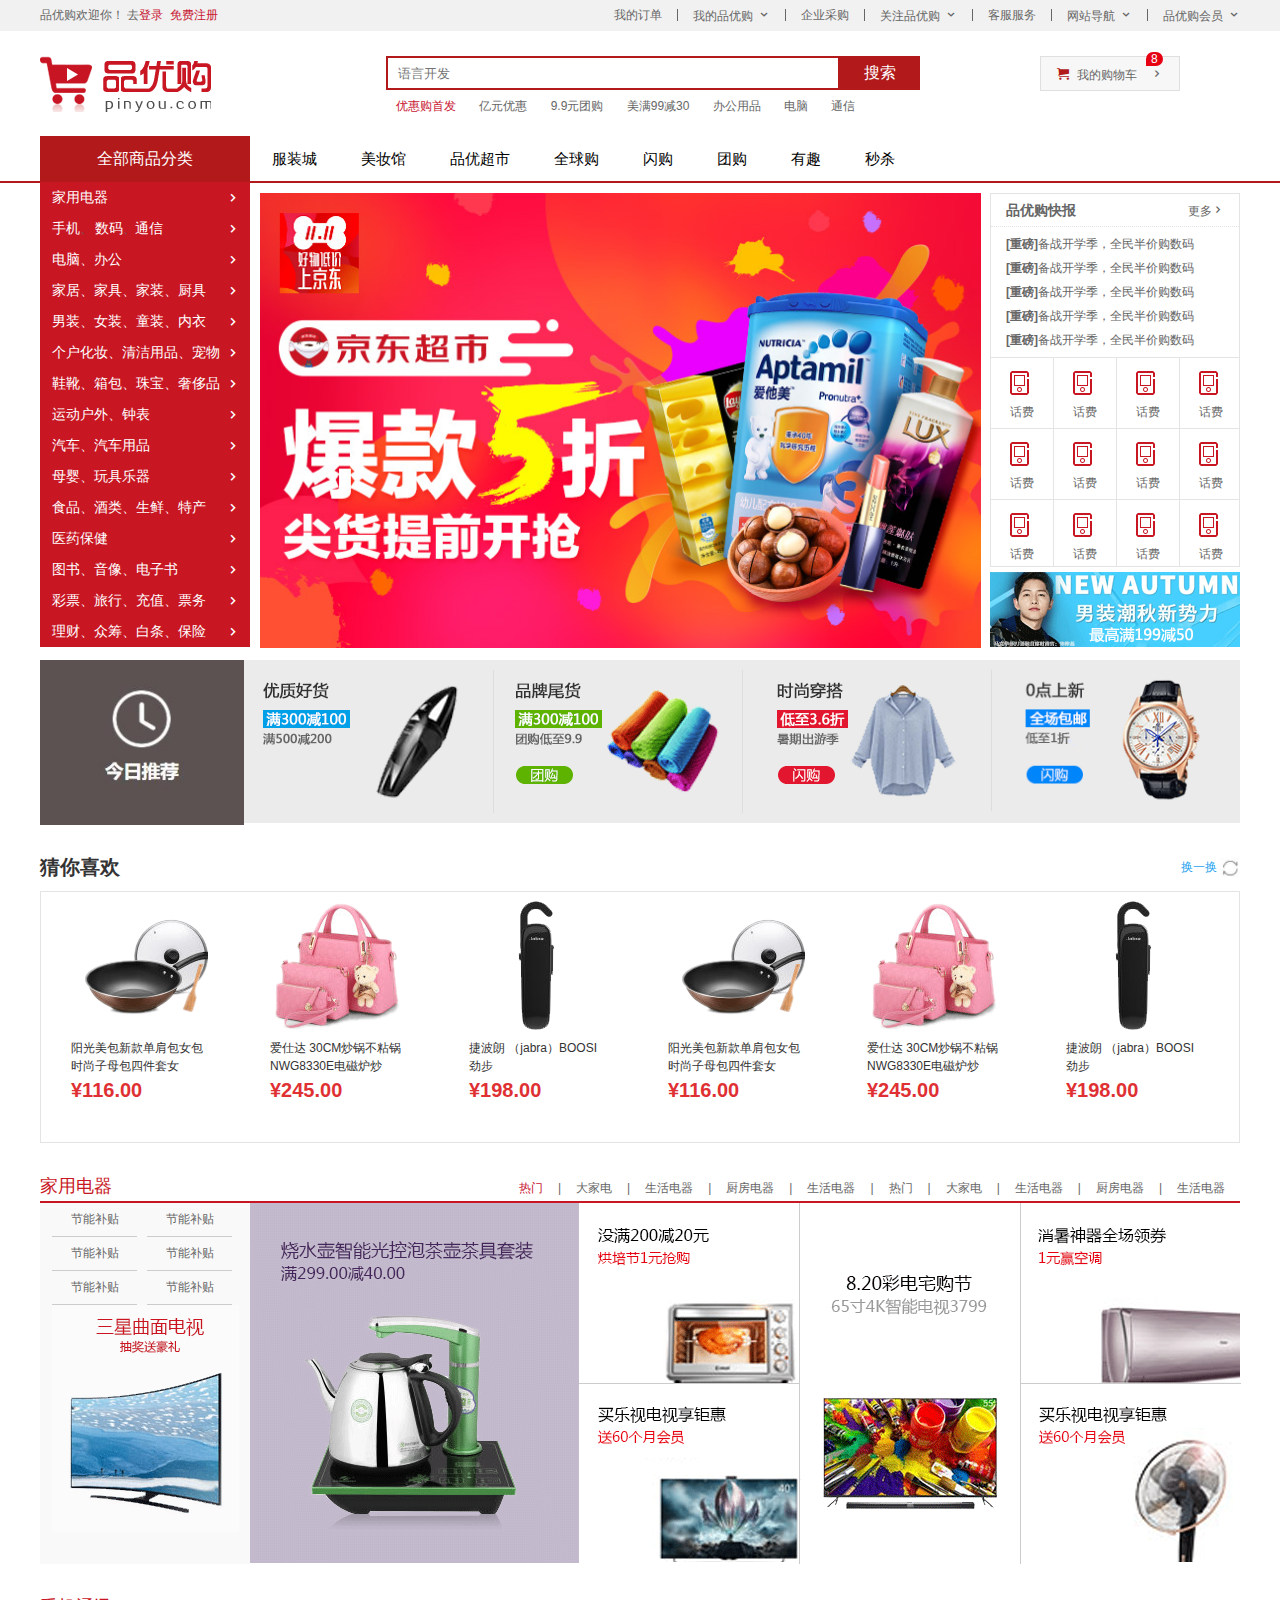
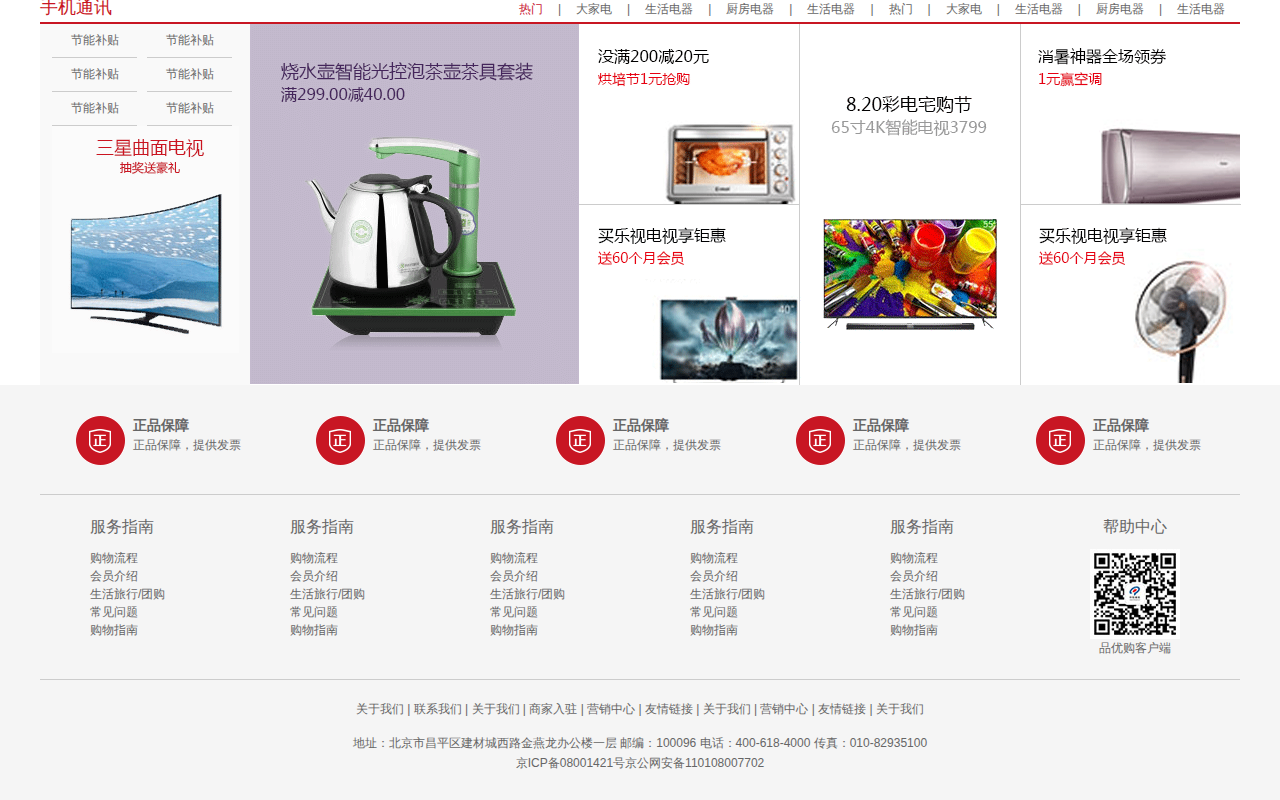
<file: 品优购/shoping/index.html>
<!DOCTYPE html>
<html lang="en">
<head>
    <meta charset="UTF-8">
    <meta http-equiv="X-UA-Compatible" content="IE=edge">
    <meta name="viewport" content="width=device-width, initial-scale=1.0">
    <title>品优购商城-正品低价、品质保障、配送及时、轻松购物！</title>
    <meta name="Keywords" content="网上购物,网上商城,家电,手机,电脑,服装,居家,母婴,美妆,个护,食品,生鲜,京东"/>
    <!-- 网站说明 -->
    <meta name="description"
          content="京东JD.COM-专业的综合网上购物商城，为您提供正品低价的购物选择、优质便捷的服务体验。
          商品来自全球数十万品牌商家，囊括家电、手机、电脑、服装、居家、母婴、美妆、个护、食品、生鲜等
          丰富品类，满足各种购物需求。"/>
    <!-- 引入初始化样式文件 -->
    <link rel="stylesheet" href="css/base.css">
    <!-- 引入公共样式文件 -->
    <link rel="stylesheet" href="css/common.css">
    <!-- 引入index.css -->
    <link rel="stylesheet" href="css/index.css">
</head>
<body>
    <!-- 快捷导航模块开始 -->
    <section class="shortcut">
       <div class="w">
        <div class="fl">
            <ul>
                <li>品优购欢迎你！&nbsp;</li>
                <li>
                    去<a href="http://my.tpshop.ltd/home/login/login.html" class="style_red">登录</a> &nbsp;<a href="register.html" class="style_red">免费注册</a>
                </li>
            </ul>
        </div>
        <div class="fr">
            <ul>
                <li>我的订单</li>
                <li></li>
                <li class="arrow-icon">我的品优购</li>
                <li></li>
                <li>企业采购</li>
                <li></li>
                <li class="arrow-icon">关注品优购</li>
                <li></li>
                <li>客服服务</li>
                <li></li>
                <li class="arrow-icon">网站导航</li>
                <li></li>
                <li class="arrow-icon">品优购会员</li>
            </ul>
        </div>
       </div>
    </section>
     <!-- 快捷导航模块结束 -->

     <!-- 头部模块开始 -->
    <header class="header w">
         <div class="logo">
            <h1>
                <a href="index.html">品优购商城</a>
            </h1>
         </div>
         <div class="search">
             <input type="search" name="" id="" placeholder="语言开发">
             <button>搜索</button>
        </div>
        <div class="hotwords">
            <a href="#" class="style_red">优惠购首发</a>
            <a href="#">亿元优惠</a>
            <a href="#">9.9元团购</a>
            <a href="#">美满99减30</a>
            <a href="#">办公用品</a>
            <a href="#">电脑</a>
            <a href="#">通信</a>
        </div>
        <div class="shopcar">
            我的购物车
            <i class="count">8</i>
        </div>
        
    </header> 
    <!-- 头部模块结束 -->

    <!-- 导航模块开始 -->
     <nav class="nav">
        <div class="w">
            <div class="dropdown">
                <div class="dt">全部商品分类</div>
                 <div class="dd">
                    
                    <ul>
                        <li><a href="#">家用电器</a> </li>
                        <li><a href="list.html">手机</a>、 <a href="#">数码</a>、<a href="#">通信</a> </li>
                        <li><a href="#">电脑、办公</a> </li>
                        <li><a href="#">家居、家具、家装、厨具</a> </li>
                        <li><a href="#">男装、女装、童装、内衣</a> </li>
                        <li><a href="#">个户化妆、清洁用品、宠物</a> </li>
                        <li><a href="#">鞋靴、箱包、珠宝、奢侈品</a> </li>
                        <li><a href="#">运动户外、钟表</a> </li>
                        <li><a href="#">汽车、汽车用品</a> </li>
                        <li><a href="#">母婴、玩具乐器</a> </li>
                        <li><a href="#">食品、酒类、生鲜、特产</a> </li>
                        <li><a href="#">医药保健</a> </li>
                        <li><a href="#">图书、音像、电子书</a> </li>    
                        <li><a href="#">彩票、旅行、充值、票务</a> </li>
                        <li><a href="#">理财、众筹、白条、保险</a> </li>

                    </ul>
                      
                 </div>
            </div>
           <div class="navitems">
              
                 <ul>
                   <li>服装城</li>
                   <li>美妆馆</li>
                   <li>品优超市</li>
                   <li>全球购</li>
                   <li>闪购</li>
                   <li>团购</li>
                   <li>有趣</li>
                   <li>秒杀</li>
                  </ul>
           </div>
        </div>
     </nav>
    <!-- 导航模块结束 -->

    <!-- 首页main模块开始 -->
    <div class="w">
        <div class="main">
        <div class="focus">
            <ul>
                <li>
                    <img src="upload/banner.jpg" alt="">
                </li>
            </ul>
        </div>
        <div class="newsflash">
            <div class="news">
                <div class="news-hd">
                    <h5>品优购快报</h5>
                    <a href="#" class="more">更多</a>
                </div>
                <div class="news-bd">
                    <ul>
                        <li><a href="#"><strong>[重磅]</strong>备战开学季，全民半价购数码</a></li>
                        <li><a href="#"><strong>[重磅]</strong>备战开学季，全民半价购数码</a></li>
                        <li><a href="#"><strong>[重磅]</strong>备战开学季，全民半价购数码</a></li>
                        <li><a href="#"><strong>[重磅]</strong>备战开学季，全民半价购数码</a></li>
                        <li><a href="#"><strong>[重磅]</strong>备战开学季，全民半价购数码</a></li>
                    </ul>
                </div>
            </div>
            <div class="lifeservice">
                <ul>
                    <li>
                        <i></i>
                        <p>话费</p>
                    </li>
                    <li>
                        <i></i>
                        <p>话费</p>
                    </li>
                    <li>
                        <i></i>
                        <p>话费</p>
                    </li>
                    <li>
                        <i></i>
                        <p>话费</p>
                    </li>
                    <li>
                        <i></i>
                        <p>话费</p>
                    </li>
                    <li>
                        <i></i>
                        <p>话费</p>
                    </li>
                    <li>
                        <i></i>
                        <p>话费</p>
                    </li>
                    <li>
                        <i></i>
                        <p>话费</p>
                    </li>
                    <li>
                        <i></i>
                        <p>话费</p>
                    </li>
                    <li>
                        <i></i>
                        <p>话费</p>
                    </li>
                    <li>
                        <i></i>
                        <p>话费</p>
                    </li>
                    <li>
                        <i></i>
                        <p>话费</p>
                    </li>
                   
                </ul>
            </div>
            <div class="bargain">
                <img src="upload/ad1.png" alt="">
            </div>
        </div>
        </div>
    </div>
    <!-- 首页main模块结束 -->
    
     <!-- 推荐模块开始 -->
     <div class="w recom">
        <div class="recom_hd">
            <img src="image/time.jpg" alt="">
        </div>
        <div class="recom_bd">
            <ul>
                <li><img src="upload/today01.png" alt=""></li>
                <li><img src="upload/today02.png" alt=""></li>
                <li><img src="upload/today03.png" alt=""></li>
                <li class="last"><img src="upload/today04.png" alt=""></li>
            </ul>


        </div>
     </div>
     <!-- 推荐模块结束 -->

     <!-- 猜你喜欢开始 -->
     <div class="w like">   
        <div class="like_hd">
            <h3>猜你喜欢</h3>
            <a href="#">换一换 <img src="image/fresh.jpg" alt=""></a>
        </div>
        <div class="like_bd">
            <ul>
                <li>
                    <img src="upload/like_02.png" alt="">
                    <div class="text">
                    <p>阳光美包新款单肩包女包时尚子母包四件套女</p>
                    <h3>¥116.00</h3>
                    </div>
                </li>
                <li>
                    <img src="upload/like_01.png" alt="">
                    <div class="text">
                    <p>爱仕达 30CM炒锅不粘锅NWG8330E电磁炉炒</p>
                    <h3>¥245.00</h3>
                    </div>
                </li>
                <li>
                    <img src="upload/like_03.png" alt="">
                    <div class="text">
                    <p>捷波朗

                        （jabra）BOOSI劲步</p>
                    <h3>¥198.00</h3>
                    </div>
                </li>
                <li>
                    <img src="upload/like_02.png" alt="">
                    <div class="text">
                    <p>阳光美包新款单肩包女包时尚子母包四件套女</p>
                    <h3>¥116.00</h3>
                    </div>
                </li>
                <li>
                    <img src="upload/like_01.png" alt="">
                    <div class="text">
                    <p>爱仕达 30CM炒锅不粘锅NWG8330E电磁炉炒</p>
                    <h3>¥245.00</h3>
                    </div>
                </li>
                <li>
                    <img src="upload/like_03.png" alt="">
                    <div class="text">
                    <p>捷波朗

                        （jabra）BOOSI劲步</p>
                    <h3>¥198.00</h3>
                    </div>
                </li>
                
                
            </ul>
        </div>
     </div>
    <!-- 猜你喜欢结束 -->

         <!-- 楼层区域开始 -->
         <div class="floor">
            <!-- 一楼家用电器 -->
            <div class="w jiadian">
              <div class="box_hd">
                  <h3>家用电器</h3>
                  <div class="tab_list">
                    <ul>
                        <li><a href="#" class="style_red">热门</a>|</li>
                        <li><a href="#">大家电</a>|</li>
                        <li><a href="#">生活电器</a>|</li>
                        <li><a href="#">厨房电器</a>|</li>
                        <li><a href="#">生活电器</a>|</li>
                        <li><a href="#">热门</a>|</li>
                        <li><a href="#">大家电</a>|</li>
                        <li><a href="#">生活电器</a>|</li>
                        <li><a href="#">厨房电器</a>|</li>
                        <li><a href="#">生活电器</a></li>
                    </ul>
                  </div>
              </div>
              <div class="box_bd">
                  <div class="tab_list_item">
                    <div class="col_210">
                        <ul>
                            <li><a href="#"></a>节能补贴</li>
                            <li><a href="#"></a>节能补贴</li>
                            <li><a href="#"></a>节能补贴</li>
                            <li><a href="#"></a>节能补贴</li>
                            <li><a href="#"></a>节能补贴</li>
                            <li><a href="#"></a>节能补贴</li>
                        </ul>
                        <a href="#">
                            <img src="upload/floor-1-1.png" alt="">
                        </a>
                    </div>
                    <div class="col_329">
                        <a href="#"><img src="upload/floor-1-b02.png" alt=""></a>
                    </div>
                    <div class="col_221">
                        <div class="col_329">
                            <a href="#" class="bb"><img src="upload/floor-1-2.png" alt=""></a>
                            <a href="#"><img src="upload/floor-1-3.png" alt=""></a>
                        </div>
                    </div>
                    <div class="col_221"><div class="col_329">
                        <a href="#"><img src="upload/floor-1-4.png" alt=""></a>
                    </div></div>
                    <div class="col_219">
                        <div class="col_329">
                            <a href="#"><img  class="bb" src="upload/floor-1-5.png" alt=""></a>
                            <a href="#"><img src="upload/floor-1-6.png" alt=""></a>
                        </div>
                    </div>
                  </div>
              </div>
            </div>
            <!-- 二楼手机通讯 -->
            <div class="w jiadian">
                <div class="box_hd">
                    <h3>手机通讯</h3>
                    <div class="tab_list">
                      <ul>
                          <li><a href="#" class="style_red">热门</a>|</li>
                          <li><a href="#">大家电</a>|</li>
                          <li><a href="#">生活电器</a>|</li>
                          <li><a href="#">厨房电器</a>|</li>
                          <li><a href="#">生活电器</a>|</li>
                          <li><a href="#">热门</a>|</li>
                          <li><a href="#">大家电</a>|</li>
                          <li><a href="#">生活电器</a>|</li>
                          <li><a href="#">厨房电器</a>|</li>
                          <li><a href="#">生活电器</a></li>
                      </ul>
                    </div>
                </div>
                <div class="box_bd">
                    <div class="tab_list_item">
                      <div class="col_210">
                          <ul>
                              <li><a href="#"></a>节能补贴</li>
                              <li><a href="#"></a>节能补贴</li>
                              <li><a href="#"></a>节能补贴</li>
                              <li><a href="#"></a>节能补贴</li>
                              <li><a href="#"></a>节能补贴</li>
                              <li><a href="#"></a>节能补贴</li>
                          </ul>
                          <a href="#">
                              <img src="upload/floor-1-1.png" alt="">
                          </a>
                      </div>
                      <div class="col_329">
                          <a href="#"><img src="upload/floor-1-b02.png" alt=""></a>
                      </div>
                      <div class="col_221">
                          <div class="col_329">
                              <a href="#" class="bb"><img src="upload/floor-1-2.png" alt=""></a>
                              <a href="#"><img src="upload/floor-1-3.png" alt=""></a>
                          </div>
                      </div>
                      <div class="col_221"><div class="col_329">
                          <a href="#"><img src="upload/floor-1-4.png" alt=""></a>
                      </div></div>
                      <div class="col_219">
                          <div class="col_329">
                              <a href="#"><img  class="bb" src="upload/floor-1-5.png" alt=""></a>
                              <a href="#"><img src="upload/floor-1-6.png" alt=""></a>
                          </div>
                      </div>
                    </div>
                </div>
              </div>
       </div>
       <!-- 楼层区域结束 -->
    

    <!-- 底部模块开始 -->
    <footer class="footer">
            <div class="w">
                <div class="mod_service">
                    <ul>
                        <li>
                            <h5></h5>
                            <div class="service_txt">
                                <h4>正品保障</h4>
                                <p>正品保障，提供发票</p>
                            </div>
                        </li>
                        <li>
                            <h5></h5>
                            <div class="service_txt">
                                <h4>正品保障</h4>
                                <p>正品保障，提供发票</p>
                            </div>
                        </li>
                        <li>
                            <h5></h5>
                            <div class="service_txt">
                                <h4>正品保障</h4>
                                <p>正品保障，提供发票</p>
                            </div>
                        </li>
                        <li>
                            <h5></h5>
                            <div class="service_txt">
                                <h4>正品保障</h4>
                                <p>正品保障，提供发票</p>
                            </div>
                        </li>
                        <li>
                            <h5></h5>
                            <div class="service_txt">
                                <h4>正品保障</h4>
                                <p>正品保障，提供发票</p>
                            </div>
                        </li>
                    </ul>
                </div>
                <div class="mod_help">
                     <dl>
                        <dt>服务指南</dt>
                         <dd><a href="#">购物流程</a></dd>
                         <dd><a href="#">会员介绍</a></dd>
                         <dd><a href="#">生活旅行/团购</a></dd>
                         <dd><a href="#">常见问题</a></dd>
                         <dd><a href="#">购物指南</a></dd>
                     </dl>
                     <dl>
                        <dt>服务指南</dt>
                         <dd><a href="#">购物流程</a></dd>
                         <dd><a href="#">会员介绍</a></dd>
                         <dd><a href="#">生活旅行/团购</a></dd>
                         <dd><a href="#">常见问题</a></dd>
                         <dd><a href="#">购物指南</a></dd>
                     </dl>
                     <dl>
                        <dt>服务指南</dt>
                         <dd><a href="#">购物流程</a></dd>
                         <dd><a href="#">会员介绍</a></dd>
                         <dd><a href="#">生活旅行/团购</a></dd>
                         <dd><a href="#">常见问题</a></dd>
                         <dd><a href="#">购物指南</a></dd>
                     </dl>
                     <dl>
                        <dt>服务指南</dt>
                         <dd><a href="#">购物流程</a></dd>
                         <dd><a href="#">会员介绍</a></dd>
                         <dd><a href="#">生活旅行/团购</a></dd>
                         <dd><a href="#">常见问题</a></dd>
                         <dd><a href="#">购物指南</a></dd>
                     </dl>
                     <dl>
                        <dt>服务指南</dt>
                         <dd><a href="#">购物流程</a></dd>
                         <dd><a href="#">会员介绍</a></dd>
                         <dd><a href="#">生活旅行/团购</a></dd>
                         <dd><a href="#">常见问题</a></dd>
                         <dd><a href="#">购物指南</a></dd>
                     </dl>
                     <dl>
                        <dt>帮助中心</dt>
                        <dd>
                            <img src="image/wx_cz.jpg" alt="">
                            品优购客户端
                        </dd>
                     </dl>
                </div>
                <div class="mod_copyright">
                    <div class="links">
                        关于我们 | 联系我们 | 关于我们 | 商家入驻 | 营销中心 | 友情链接 | 关于我们 | 营销中心 | 友情链接 | 关于我们
                    </div>
                    <div class="copyright">
                        地址：北京市昌平区建材城西路金燕龙办公楼一层 邮编：100096 电话：400-618-4000 传真：010-82935100
                        <br> 
                        京ICP备08001421号京公网安备110108007702
                    </div>
                </div>
            </div>
    </footer>
    <!-- 底部模块结束 -->
</body>
</html>
</file>
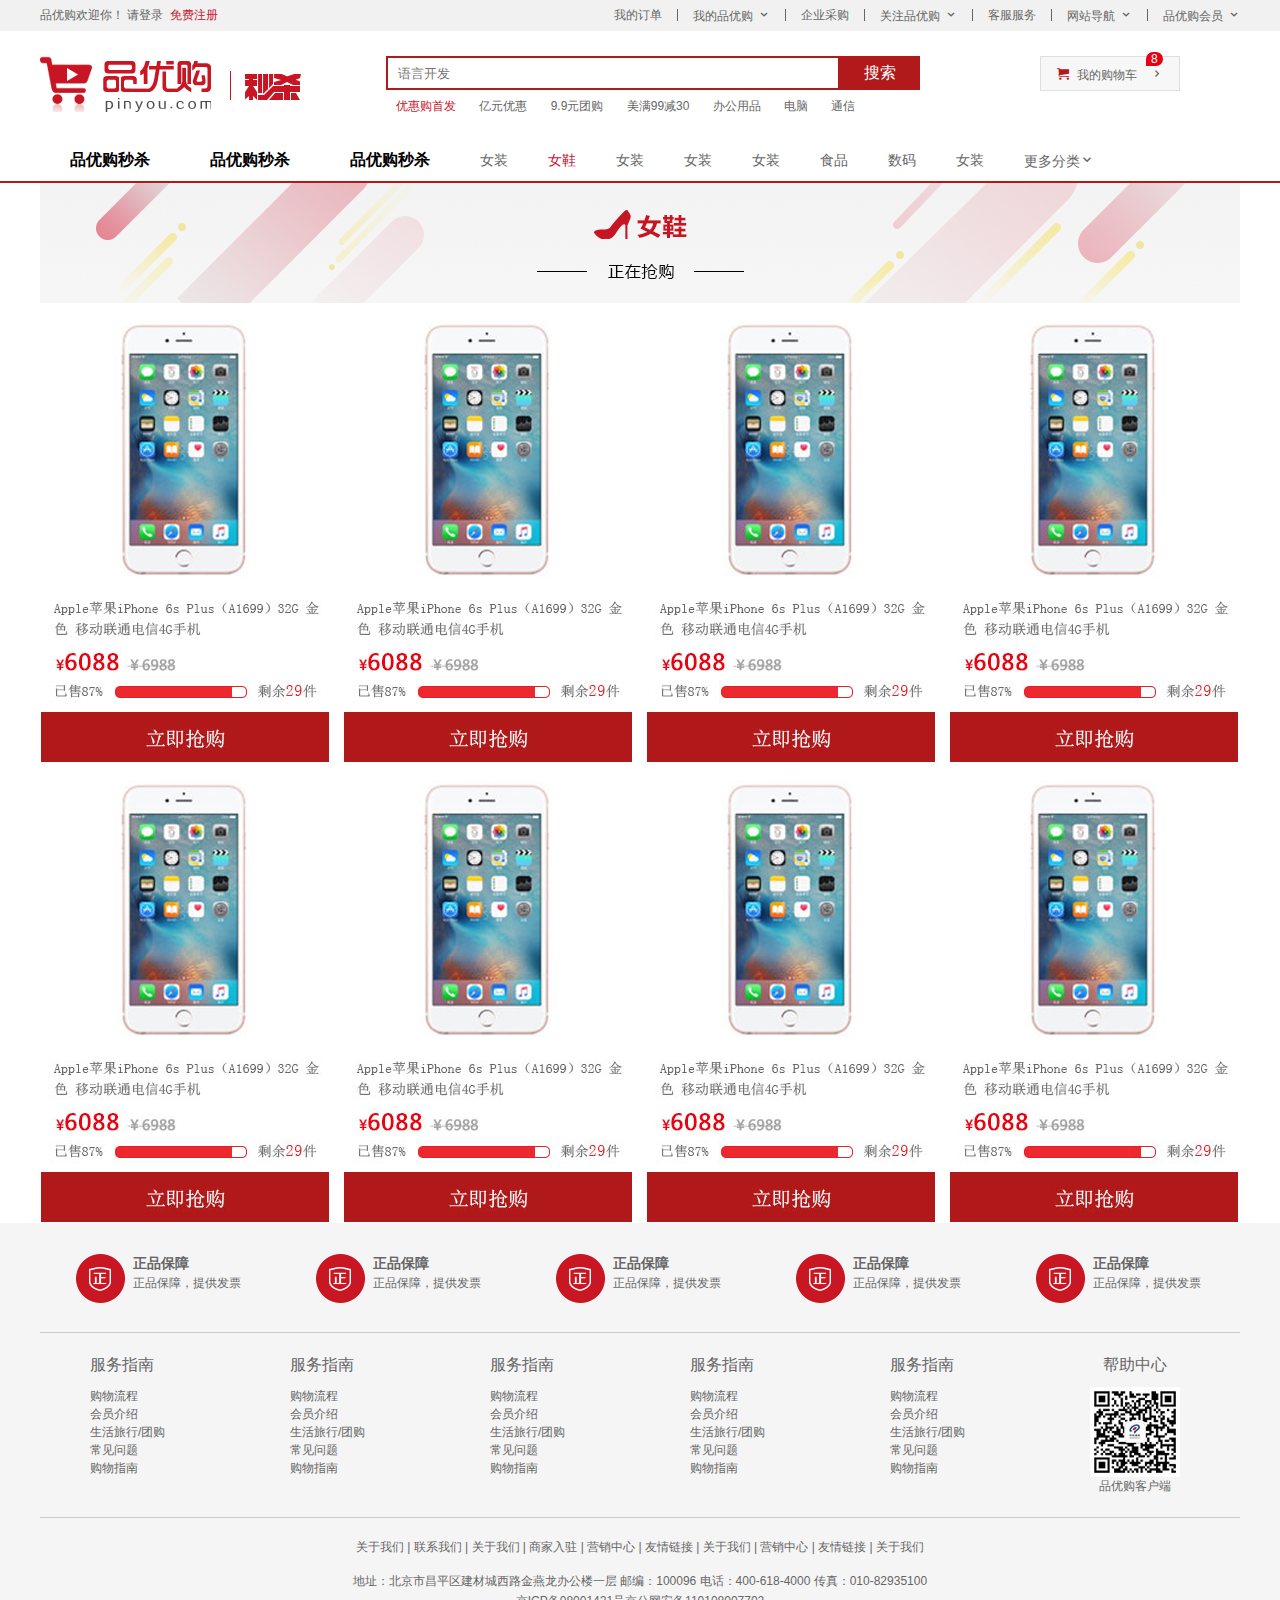
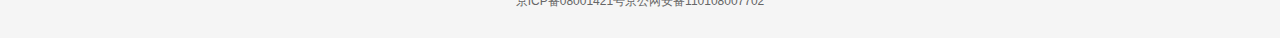
<file: 品优购/shoping/list.html>
<!DOCTYPE html>
<html lang="en">
<head>
    <meta charset="UTF-8">
    <meta http-equiv="X-UA-Compatible" content="IE=edge">
    <meta name="viewport" content="width=device-width, initial-scale=1.0">
    <title>列表页-正品低价、品质保障、配送及时、轻松购物！</title>
    <meta name="Keywords" content="网上购物,网上商城,家电,手机,电脑,服装,居家,母婴,美妆,个护,食品,生鲜,京东"/>
    <!-- 网站说明 -->
    <meta name="description"
          content="京东JD.COM-专业的综合网上购物商城，为您提供正品低价的购物选择、优质便捷的服务体验。
          商品来自全球数十万品牌商家，囊括家电、手机、电脑、服装、居家、母婴、美妆、个护、食品、生鲜等
          丰富品类，满足各种购物需求。"/>
              <!-- 引入初始化样式文件 -->
    <link rel="stylesheet" href="css/base.css">
    <!-- 引入公共样式文件 -->
    <link rel="stylesheet" href="css/common.css">
    <link rel="stylesheet" href="css/list.css">
</head>
<body>
    <section class="shortcut">
        <div class="w">
         <div class="fl">
             <ul>
                 <li>品优购欢迎你！&nbsp;</li>
                 <li>
                     <a href="#">请登录</a> &nbsp;<a href="#" class="style_red">免费注册</a>
                 </li>
             </ul>
         </div>
         <div class="fr">
             <ul>
                 <li>我的订单</li>
                 <li></li>
                 <li class="arrow-icon">我的品优购</li>
                 <li></li>
                 <li>企业采购</li>
                 <li></li>
                 <li class="arrow-icon">关注品优购</li>
                 <li></li>
                 <li>客服服务</li>
                 <li></li>
                 <li class="arrow-icon">网站导航</li>
                 <li></li>
                 <li class="arrow-icon">品优购会员</li>
             </ul>
         </div>
        </div>
     </section>
      <!-- 快捷导航模块结束 -->
 
      <!-- 头部模块开始 -->
     <header class="header w">
          <div class="logo">
             <h1>
                 <a href="index.html">品优购商城</a>
             </h1>
          </div>
          <!-- 列表页的秒杀模块 -->
          <div class="sk"><img src="image/sk.png" alt=""></div>
          <div class="search">
              <input type="search" name="" id="" placeholder="语言开发">
              <button>搜索</button>
         </div>
         <div class="hotwords">
             <a href="#" class="style_red">优惠购首发</a>
             <a href="#">亿元优惠</a>
             <a href="#">9.9元团购</a>
             <a href="#">美满99减30</a>
             <a href="#">办公用品</a>
             <a href="#">电脑</a>
             <a href="#">通信</a>
         </div>
         <div class="shopcar">
             我的购物车
             <i class="count">8</i>
         </div>
         
     </header> 
     <!-- 头部模块结束 -->
 
     <!-- 导航模块开始 -->
      <nav class="nav">
         <div class="w">
             <div class="sk_list">
                    <ul>
                        <li><a href="#">品优购秒杀</a></li>
                        <li><a href="#">品优购秒杀</a></li>
                        <li><a href="#">品优购秒杀</a></li>
                    </ul>
             </div>
             <div class="sk_con">
                        <ul>
                            <li><a href="#">女装</a></li>
                            <li><a href="#" class="style_red">女鞋</a></li>
                            <li><a href="#">女装</a></li>
                            <li><a href="#">女装</a></li>
                            <li><a href="#">女装</a></li>
                            <li><a href="#">食品</a></li>
                            <li><a href="#">数码</a></li>
                            <li><a href="#">女装</a></li>
                            <li><a href="#">更多分类</a></li>
                        </ul>
             </div>
         </div>
      </nav>
      <!-- 导航模块结束 -->

      <!-- 列表页主体模块开始 -->
       <div class="w sk_container">
           <div class="sk_hd">
                <img src="upload/bg_03.png" alt="">
           </div>
           <div class="sk_bd">
              <ul class="clearfix">
                <li>
                    <img src="upload/list.jpg" alt="">
                </li>
                <li>
                    <img src="upload/list.jpg" alt="">
                </li>
                <li>
                    <img src="upload/list.jpg" alt="">
                </li>
                <li>
                    <img src="upload/list.jpg" alt="">
                </li>
                <li>
                    <img src="upload/list.jpg" alt="">
                </li>
                <li>
                    <img src="upload/list.jpg" alt="">
                </li>
                <li>
                    <img src="upload/list.jpg" alt="">
                </li>
                <li>
                    <img src="upload/list.jpg" alt="">
                </li>
              </ul>
           </div>
       </div>
      <!-- 列表页主体模块结束 -->

     <!-- 底部模块开始 -->
    <footer class="footer">
        <div class="w">
            <div class="mod_service">
                <ul>
                    <li>
                        <h5></h5>
                        <div class="service_txt">
                            <h4>正品保障</h4>
                            <p>正品保障，提供发票</p>
                        </div>
                    </li>
                    <li>
                        <h5></h5>
                        <div class="service_txt">
                            <h4>正品保障</h4>
                            <p>正品保障，提供发票</p>
                        </div>
                    </li>
                    <li>
                        <h5></h5>
                        <div class="service_txt">
                            <h4>正品保障</h4>
                            <p>正品保障，提供发票</p>
                        </div>
                    </li>
                    <li>
                        <h5></h5>
                        <div class="service_txt">
                            <h4>正品保障</h4>
                            <p>正品保障，提供发票</p>
                        </div>
                    </li>
                    <li>
                        <h5></h5>
                        <div class="service_txt">
                            <h4>正品保障</h4>
                            <p>正品保障，提供发票</p>
                        </div>
                    </li>
                </ul>
            </div>
            <div class="mod_help">
                 <dl>
                    <dt>服务指南</dt>
                     <dd><a href="#">购物流程</a></dd>
                     <dd><a href="#">会员介绍</a></dd>
                     <dd><a href="#">生活旅行/团购</a></dd>
                     <dd><a href="#">常见问题</a></dd>
                     <dd><a href="#">购物指南</a></dd>
                 </dl>
                 <dl>
                    <dt>服务指南</dt>
                     <dd><a href="#">购物流程</a></dd>
                     <dd><a href="#">会员介绍</a></dd>
                     <dd><a href="#">生活旅行/团购</a></dd>
                     <dd><a href="#">常见问题</a></dd>
                     <dd><a href="#">购物指南</a></dd>
                 </dl>
                 <dl>
                    <dt>服务指南</dt>
                     <dd><a href="#">购物流程</a></dd>
                     <dd><a href="#">会员介绍</a></dd>
                     <dd><a href="#">生活旅行/团购</a></dd>
                     <dd><a href="#">常见问题</a></dd>
                     <dd><a href="#">购物指南</a></dd>
                 </dl>
                 <dl>
                    <dt>服务指南</dt>
                     <dd><a href="#">购物流程</a></dd>
                     <dd><a href="#">会员介绍</a></dd>
                     <dd><a href="#">生活旅行/团购</a></dd>
                     <dd><a href="#">常见问题</a></dd>
                     <dd><a href="#">购物指南</a></dd>
                 </dl>
                 <dl>
                    <dt>服务指南</dt>
                     <dd><a href="#">购物流程</a></dd>
                     <dd><a href="#">会员介绍</a></dd>
                     <dd><a href="#">生活旅行/团购</a></dd>
                     <dd><a href="#">常见问题</a></dd>
                     <dd><a href="#">购物指南</a></dd>
                 </dl>
                 <dl>
                    <dt>帮助中心</dt>
                    <dd>
                        <img src="image/wx_cz.jpg" alt="">
                        品优购客户端
                    </dd>
                 </dl>
            </div>
            <div class="mod_copyright">
                <div class="links">
                    关于我们 | 联系我们 | 关于我们 | 商家入驻 | 营销中心 | 友情链接 | 关于我们 | 营销中心 | 友情链接 | 关于我们
                </div>
                <div class="copyright">
                    地址：北京市昌平区建材城西路金燕龙办公楼一层 邮编：100096 电话：400-618-4000 传真：010-82935100
                    <br> 
                    京ICP备08001421号京公网安备110108007702
                </div>
            </div>
        </div>
</footer>
<!-- 底部模块结束 -->
    
</body>
</html>
</file>
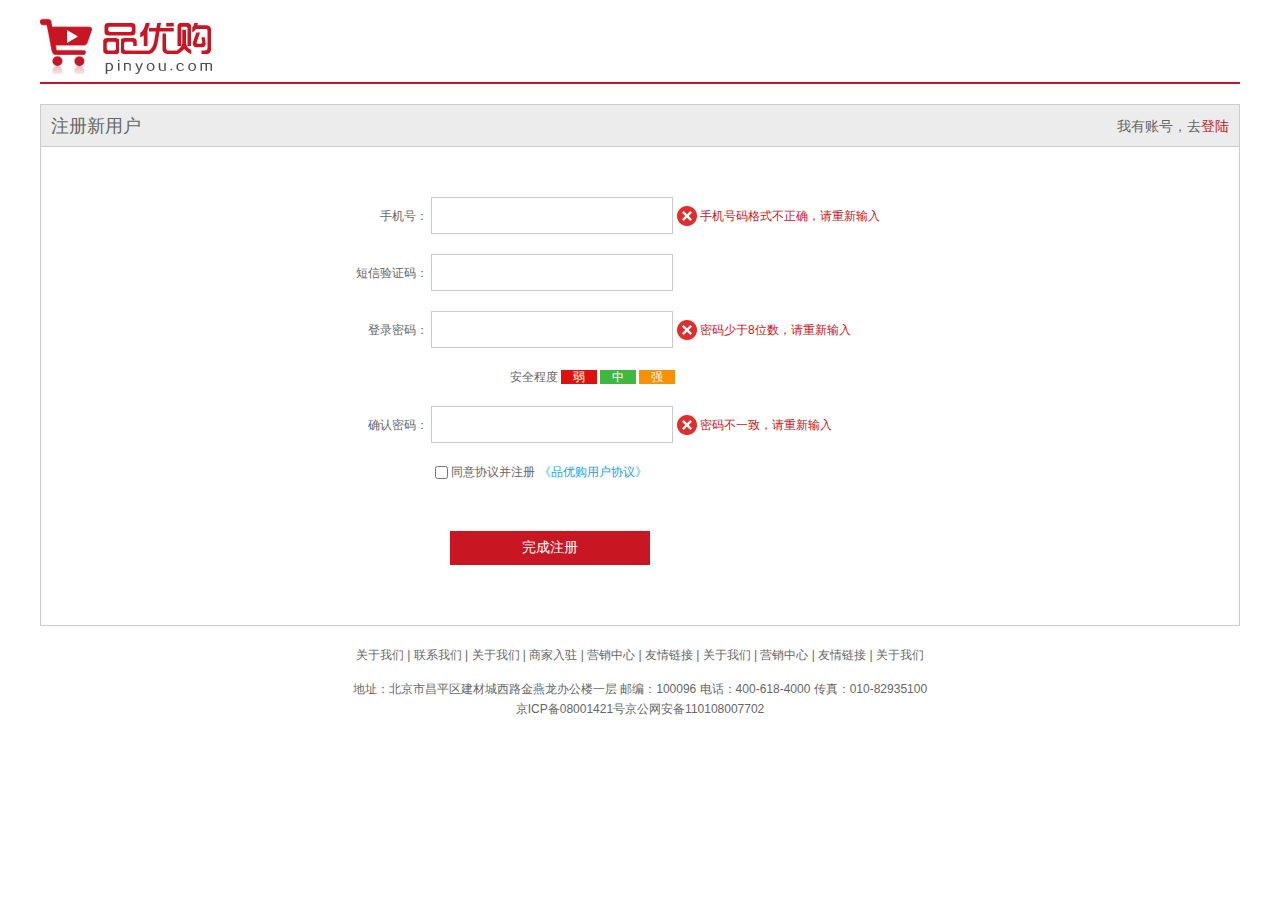
<file: 品优购/shoping/register.html>
<!DOCTYPE html>
<html lang="en">
<head>
    <meta charset="UTF-8">
    <meta http-equiv="X-UA-Compatible" content="IE=edge">
    <meta name="viewport" content="width=device-width, initial-scale=1.0">
    <title>个人注册</title>
    <link rel="stylesheet" href="css/base.css">
    <link rel="stylesheet" href="css/register.css">
</head>
<body>
    <div class="w">
        <header>
            <div class="logo">
                <a href="index.html"><img src="image/Logo.png" alt=""></a>
               
            </div>
        </header>
        <div class="registerarea">
            <h3>注册新用户
                <div class="login">我有账号，去<a href="http://my.tpshop.ltd/home/login/login.html">登陆</a></div>
            </h3>
            <div class="reg_form">
                <ul>
                        <li>
                        <label for="">手机号：</label> <input type="text" class="inp"> 
                        <span class="error">
                            <i class="error_icon"></i>
                            手机号码格式不正确，请重新输入
                        </span>
                        </li>
                        <li>
                            <label for="">短信验证码：</label> <input type="text" class="inp"> 
                            
                        </li>
                        <li>
                            <label for="">登录密码：</label> <input type="password" class="inp"> 
                            <span class="error">
                                <i class="error_icon"></i>
                                密码少于8位数，请重新输入
                            </span>
                        </li>
                        <li class="safe">
                            安全程度<em class="ruo">弱</em><em class="zhong">中</em><em class="qiang">强</em>
                        </li>
                        <li>
                            <label for="">确认密码：</label> <input type="password" class="inp"> 
                            <span class="error">
                                <i class="error_icon"></i>
                                密码不一致，请重新输入
                            </span>
                        </li>
                        <li class="agree"><input type="checkbox" name="" id="">
                            同意协议并注册 <a href="#">《品优购用户协议》</a>
                        </li> 
                         <li>
                            <input type="submit" value="完成注册" class="btn">
                         </li>   
                    
                </ul>
            </div>
        </div>
        <footer>
            <div class="mod_copyright">
                <div class="links">
                    关于我们 | 联系我们 | 关于我们 | 商家入驻 | 营销中心 | 友情链接 | 关于我们 | 营销中心 | 友情链接 | 关于我们
                </div>
                <div class="copyright">
                    地址：北京市昌平区建材城西路金燕龙办公楼一层 邮编：100096 电话：400-618-4000 传真：010-82935100
                    <br> 
                    京ICP备08001421号京公网安备110108007702
                </div>
            </div>
        </footer>
    </div>
</body>
</html>
</file>
<file: 品优购/shoping/css/base.css>
*{
    margin:0;
    padding:0;
    box-sizing: border-box;
}
em,i{
    font-style:normal;
}
li{
    list-style:none;
}
img{
    border:0;
    vertical-align:middle;
}
button{
    cursor:pointer;
}
a{
    color:#666;
    text-decoration:none;
}
a:hover{
    color:#c81623;
}
button,input{
    font-family:Microsoft YaHei,Heiti SC,tahoma,arial,Hiragino Sans GB,"\5B8B\4F53",sans-serif;
    border: 0;
    outline: none;
}
body{
    -webkit-font-smoothing:antialiased;
    background-color:#fff;
    font:12px/1.5 Microsoft YaHei,Heiti SC,tahoma,arial,Hiragino Sans GB,"\5B8B\4F53",sans-serif;
    color:#666;
}
.hide,.none{
    display:none;
}
.clearfix:after{
    visibility:hidden;
    clear:both;
    display:block;
    content:".";
    height:0;
}
.clearfix{
    *zoom:1
}
</file>
<file: 品优购/shoping/css/common.css>
@font-face {
    font-family: 'icomoon';
    src:  url('../fonts/icomoon.eot?tomleg');
    src:  url('../fonts/icomoon.eot?tomleg#iefix') format('embedded-opentype'),
      url('../fonts/icomoon.ttf?tomleg') format('truetype'),
      url('../fonts/icomoon.woff?tomleg') format('woff'),
      url('../fonts/icomoon.svg?tomleg#icomoon') format('svg');
    font-weight: normal;
    font-style: normal;
    font-display: block;
  }
/* 版心 */
.w {
    width: 1200px;
    margin: 0 auto;
}
.fl {
    float: left;
}
.fr {
    float: right;
}
.style_red {
    color: #c81632;
}
/* 快捷导航模块 */
.shortcut {
    height: 31px;
    line-height: 31px;
    background-color: #f1f1f1;
}
.shortcut ul li {
    float: left;
}
.shortcut .fr ul li:nth-child(even) {
    width: 1px;
    height: 12px;
    background-color: #666;
    margin: 9px 15px 0;
}
.arrow-icon::after {
    content: '\e91e';
    font-family: 'icomoon';
    margin-left: 5px;
}
/* header头部制作 */
.header {
    position: relative;
    height: 105px;
    /* background-color: pink; */
}
.logo {
    position: absolute;
    top: 25px;
    width: 171px;
    height: 61px;
    /* background-color: blue; */
}
.logo a {
    display: block;
    width: 171px;
    height: 61px;
    background: url(../image/Logo.png) no-repeat;
    font-size: 0;
}
.search {
    position: absolute;
    left: 346px;
    top: 25px;
    width: 538px;
    height: 36px;
    
}
.search input {
    float: left;
    width: 454px;
    height: 34px;
    padding-left: 10px;
    border: 2px solid #b1191a;
}
.search button {
    float: left;
    width: 80px;
    height: 34px;
    background-color: #b1191a;
    font-size: 16px;
    color: #fff;
}
.hotwords {
    position: absolute;
    top: 66px;
    left: 346px;
}
.hotwords a {
    margin: 0 10px;
}
.shopcar {
    position: absolute;
    right: 60px;
    top: 25px;
    width: 140px;
    height: 35px;
    line-height: 35px;
    text-align: center;
    border: 1px solid #dfdfdf;
    background-color: #f7f7f7;
}
.shopcar::before {
    content: '\e93a';
    font-family: 'icomoon';
    margin-right: 5px;
    color: #b1191a;
}
.shopcar::after {
    content: '\e920';
    font-family: 'icomoon';
    margin-left: 10px;
}
.count {
    position: absolute;
    top: -5px;
    left: 105px;
    height: 14px;
    line-height: 14px;
    color: #fff;
    background-color: #e60012;
    padding: 0 5px;
    border-radius: 7px 7px 7px 0;
}
/* .nav {
    height: 45px;
    border-bottom:2px solid #b1191a;
}
.nav .dropdown {
    float: left;
    width: 210px;
    height: 45px;
    background-color: #b1191a;  
}
.nav .dt {
    width: 100%;
    height: 100%;
    color: #fff;
    text-align: center;
    line-height: 45px;
    font-size: 16px;
}
.nav .navitems {
    float: left;
}
.dropdown .dd {
    display: none;
    width: 210px;
    height: 465px;
    background-color: #c81623;
    margin-top: 2px;
}
.dropdown .dd ul li {
    position: relative;
    height: 31px;
    line-height: 31px;
    margin-left: 2px;
    padding-left: 10px;
}
.nav .dd ul li:hover {
    background-color: #fff;
} */
.nav {
    height: 47px;
    border-bottom: 2px solid #b1191a;
 }
 .nav .dropdown {
    float: left;
    width: 210px;
    height: 46px;
    background-color: #b1191a;
}
.nav .navitems {
    float: left;
}
 .dropdown .dt {
    width: 100%;
    height: 100%;
    color: #fff;
    text-align: center;
    line-height: 45px;
    font-size: 16px;
}
 .dropdown .dd { 
    /* display: none; */
    width: 210px;
    height: 465px;
    background-color: #c81623;
 } 
.dropdown .dd ul li {
    position: relative;
    height: 31px;
    line-height: 31px;
    margin-left: 2px;
    padding-left: 10px;
}
.dropdown .dd ul li:hover {
   background-color: #fff;
}
.dropdown .dd ul li::after {
    position: absolute;
    top: 1px;
    right: 10px;
    color: #fff;
    font-family: 'icomoon';
    content: '\e920';
    font-size: 14px;
}
.nav .dd ul li a {
    font-size: 14px;
    color: #fff;
}
.dropdown .dd ul li:hover a {
    color: #c81623;
}
/* .nav .dt h4 { */
    /* color: #fff; */
    /* line-height: 45px; */
    /* text-align: center; */
    /* font-size: 15px; */
/* } */

.nav .navitems ul li{
    float: left;
    text-align: center;
    line-height: 45px;
    padding: 0 22px;
    color: #000;
    font-size: 15px;
}   
/* 底部模块制作 */
.footer {
    height: 415px;
    background-color: #f5f5f5;
    padding-top: 30px;
    
}
.mod_service {
    height: 80px;
    border-bottom: 1px solid #ccc;
}
.mod_service ul li {
    float: left;
    width: 240px;
    height: 50px;
    padding-left: 35px;
}
.mod_service ul li h5 {
    float: left;
    width: 50px;
    height: 50px;
    background: url(../image/icons.png) no-repeat -252px -2px;
    margin-right: 8px;
}
.service_txt h4 {
    font-size: 14px;
}
.service_txt  p {
    font-size: 12px;
}
.mod_help {
    height: 185px;
    border-bottom: 1px solid #ccc;
    padding-top: 20px;
    padding-left: 50px;
}
.mod_help dl {
    float: left;
    width: 200px;
}
.mod_help dl:last-child {
    width: 90px;
    text-align: center;
}
.mod_help dl dt {
    font-size: 16px; 
    margin-bottom: 10px;
}
.mod_copyright {
    text-align: center;
    padding-top: 20px;
}
.links {
    margin-bottom: 15px;
}
.copyright {
    line-height: 20px;
}
</file>
<file: 品优购/shoping/css/index.css>
.main {
    width: 980px;
    height: 455px;
    margin-left: 220px;
    margin-top: 10px;
}
.focus {
    float: left;
    width: 721px;
    height: 455px;
    background-color: purple;
}
.newsflash {
    float: right;
    width: 250px;
    height: 455px;
}
.main img {
    width: 100%;
    height: 455px;
}
.news {
    height: 165px;
   border: 1px solid #e4e4e4;
}
.news-hd {
    height: 33px;
    line-height: 33px;
    border-bottom: 1px dotted #e4e4e4;
    padding: 0 15px;
}
.news-hd h5 {
    float: left;
    font-size: 14px;
}
.news-hd .more {
    float: right;
}
.news-hd .more::after {
    font-family: 'icomoon';
    content: '\e920';
}
.news-bd {
    padding: 5px 15px 0;
}
.news-bd ul li {
    height: 24px;
    line-height: 24px;
    overflow: hidden;
    white-space: nowrap;
    text-overflow: ellipsis;
}
.lifeservice {
    overflow: hidden;
    height: 209px;
    /* background-color: purple; */
    border: 1px solid #e4e4e4;
    border-top: 0;
}
.lifeservice ul {
    width: 252px;
}
.lifeservice ul li {
    float: left;
    width: 63px;
    height: 71px;
    border-right: 1px solid #e4e4e4;
    border-bottom: 1px solid #e4e4e4;
    text-align: center;
}
.lifeservice ul li i {
    display: inline-block;
    width: 24px;
    height: 28px;
    background-color: pink;
    margin-top: 12px;
    background: url(../image/icons.png) no-repeat -19px -15px;
}
.bargain img {
    width: 100%;
    height: 100%;
}
.bargain {
    margin-top: 5px;
}
/* 推荐模块 */
.recom {
    height: 165px;
    /* background-color: #ebebeb; */
    margin-top: 12px;
}
.recom_hd {
    float: left;
    height: 165px;
    width: 204px;
    /* background-color: #5c5251; */
    /* text-align: center; */
    /* padding-top: 30px; */
}
.recom_bd {
    float: left;
    background-color: #ebebeb;
}
.recom_hd img {
    width: 204px;
    height: 165px;
}
.recom_bd ul li {
    float: left;
    padding-right: 1px;
}
.recom_bd ul .last img{
    width: 248px;
}
.like_bd {
    border: 1px solid #e4e4e4;
}
.like_hd {
    margin-top: 18px;
    height: 48px;
    /* background-color: pink; */
    line-height: 48px;
    text-align: center;
}
.like_hd h3 {
    float: left;
    color: #333;
    font-size: 20px;
}
.like_hd a {
    float: right;
    color: #28a3ef;
    /* background-color: pink; */
}
.like_hd a:hover {
    text-decoration: underline;
}
.like_hd a img {
    width: 20px;
    height: 19px;
    vertical-align:middle;
}
.like_bd ul{
    height: 250px;
    /* background-color: pink; */
}
.like_bd ul li {
    float: left;
    width: 199px;
}
.like_bd ul li img{
    margin-left: 25px;
}
.like_bd .text {
    margin: 5px 30px 0;
    text-align-last: left;
}
.like_bd .text p {
    color: #333;
}
.like_bd .text h3 {
    color: #df3033;
    font-size: 20px;
}
/* 家用电器模块 */
.box_hd {
    height: 30px;
    border-bottom: 2px solid #c81623;
}
.box_hd  h3 {
    float: left;
    font-size: 18px;
    color: #c81623;
    font-weight: 400;
}
.tab_list {
    float: right;
    line-height: 30px;
}
.tab_list ul li {
    float: left;
}
.tab_list ul li a {
    margin: 0 15px;
}
.floor .w {
    margin-top: 30px;
}
.box_bd {
    height: 361px;
  
}
.tab_list_item>div {
    float: left;
    height: 361px;
}
.col_210 {
    width: 210px;
    background-color: #f9f9f9;
    text-align: center;
}
.col_210  ul li {
    float: left;
    width: 85px;
    height: 34px;
    border-bottom: 1px solid #ccc;
    text-align: center;
    line-height: 33px;
    margin-right: 10px;
}
.col_210  ul {
    padding-left: 12px;
}
.col_329 {
    width: 329px;
}
.col_221 {
    width: 221px;
    border-right: 1px solid #ccc;
}
.col_219 {
    width: 219px;
}
.bb {
    /* 一般情况下，a如果包含有宽度的盒子，a需要转为块级元素 */
    display: block;
    border-bottom: 1px solid #ccc;
}
</file>
<file: 品优购/shoping/css/list.css>
.nav {
    overflow: hidden;
}
.sk {
    position: absolute;
    left: 190px;
    top: 40px;
    border-left: 1px solid #c81523;
    padding: 3px 0 0  14px;
}
.sk_list {
    float: left;
}
.sk_list  ul li {
    float: left;
}
.sk_list  ul li a {
    display: block;
    line-height: 47px;
    padding: 0 30px;
    font-size: 16px;
    font-weight: 700;
    color: #000;
}
.sk_con {
    float: left;
}
.sk_con ul li {
    float: left;
}
.sk_con  ul li a {
    display: block;
    line-height: 49px;
    padding: 0 20px;
    font-size: 14px;
   
}
.sk_con  ul li:last-child a::after {
    content: '\e91e';
    font-family: 'icomoon';
}
.sk_bd ul li {
    overflow: hidden;
    float: left;
    margin-right: 13px;
    width: 290px;
    height: 460px;
    border: 1px solid transparent;
}
.sk_bd ul li:hover {
    border: 1px solid #c81523;
}
.sk_bd ul li:nth-child(4n) {
    margin-right: 0;
}
</file>
<file: 品优购/shoping/css/register.css>
.w {
    width: 1200px;
    margin: 0 auto;
}
header {
    height: 84px;
    border-bottom: 2px solid #c81523;
}
.logo {
    padding-top: 18px;
}
.registerarea {
    height: 522px;
    border: 1px solid #ccc;
    margin-top: 20px;
}
.registerarea h3 {
    height: 42px;
    border-bottom: 1px solid #ccc;
    background-color: #ececec;
    line-height: 42px;
    padding: 0 10px;
    font-size: 18px;
    font-weight: 400;
}
.login {
    float: right;
    font-size: 14px;
}
.login a {
    color: #c81523;
}
.reg_form {
    width: 600px;

    margin: 50px auto 0;
}
.reg_form ul li {
    margin-bottom: 20px;
}
.reg_form ul li label {
    display: inline-block;
    width: 88px;
    text-align: right;
}
.reg_form ul li .inp {
    width: 242px;
    height: 37px;
    border: 1px solid #ccc;
}
.error {
    color: #c81523;
}
.error_icon,
.success_icon {
    display: inline-block;
    vertical-align: middle;
    width: 20px;
    height: 20px;
    background: url(../image/error.png) no-repeat;
    margin-top: -2px;
}
.success {
    color: green;
}
.safe {
    padding-left: 170px;
}
.safe em {
    padding: 0 12px;
    color: #fff;
    margin-left: 3px;
}
.ruo {
    background-color: #de1111;
}
.zhong {
    background-color: #40b83f;
}

.qiang {
    background-color: #f79100;
}
.agree input {
    vertical-align: middle;
}
.agree {
    padding-left: 95px;
}
.agree a {
    color: #1ba1e6;
}
.btn {
    width: 200px;
    height: 34px;
    background-color: #c81623;
    font-size: 14px;
    color: #fff;
    margin: 30px 0 0 110px;
}
.mod_copyright {
    text-align: center;
    padding-top: 20px;
}
.links {
    margin-bottom: 15px;
}
.copyright {
    line-height: 20px;
}
</file>
